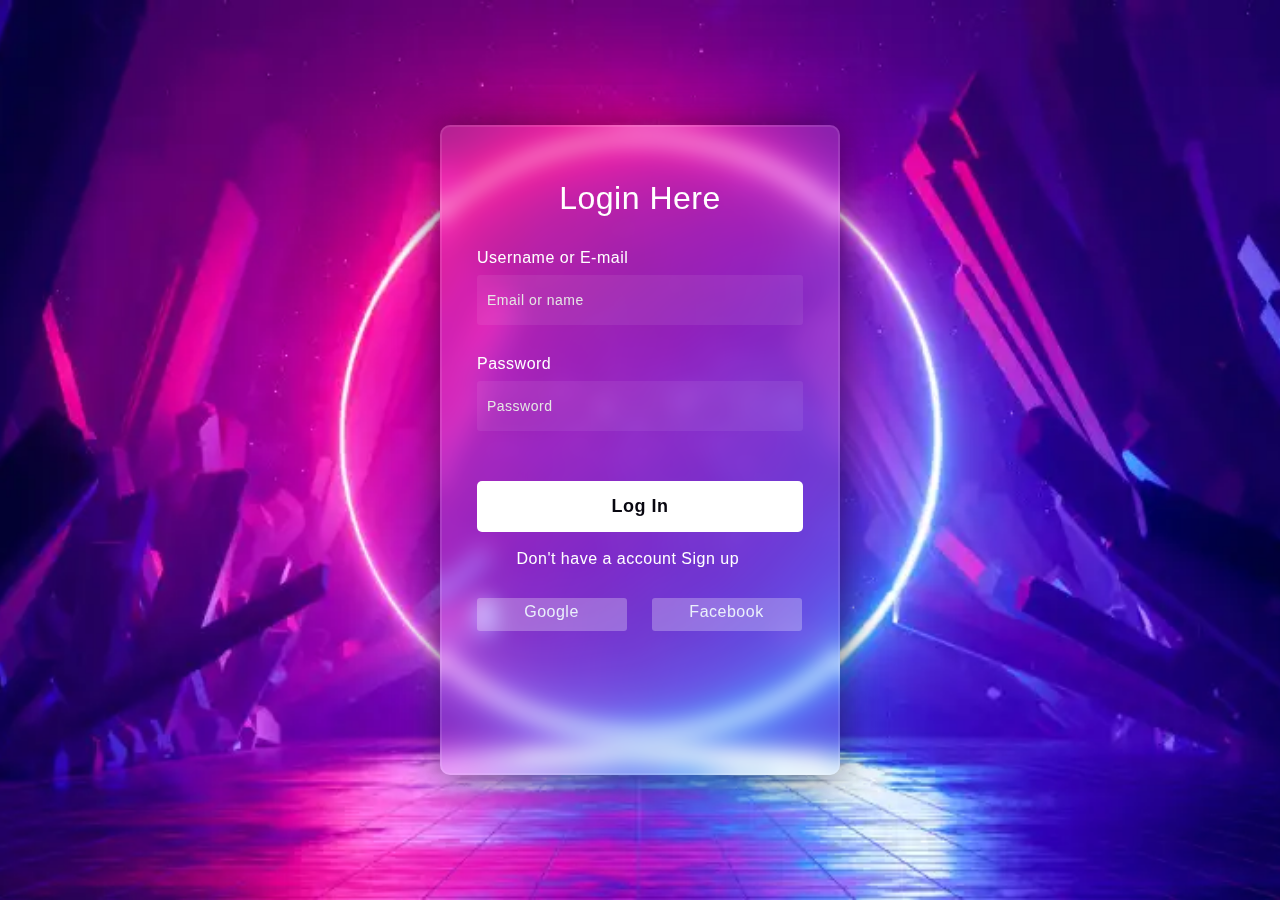
<file: login.html>
<!DOCTYPE html>
<html lang="en">
<head>
    <title>Gamers Event Login</title>
 
    <link rel="stylesheet" href="/assets/style.css">
<body oncontextmenu="return false;" ondragstart="return false" onselectstart="return false">
    
    <div class="background">
    </div>
    <form>
        <h3>Login Here</h3>

        <label for="username">Username or E-mail</label>
        <input type="text" placeholder="Email or name" id="username">

        <label for="password">Password</label>
        <input type="password" placeholder="Password" id="password">

        <button>Log In</button>
        <a href="signin.html" style="text-decoration:none;"> &nbsp;&nbsp;&nbsp;&nbsp;&nbsp;&nbsp;<p>
        </p>  &nbsp; &nbsp; &nbsp; &nbsp; Don't have a account Sign up</a>

        
        <div class="social">
          <div class="go"><i class="fab fa-google"></i>  Google</div>
          <div class="fb"><i class="fab fa-facebook"></i>  Facebook</div>
        </div>
    </form>
</body>
</html>
</file>
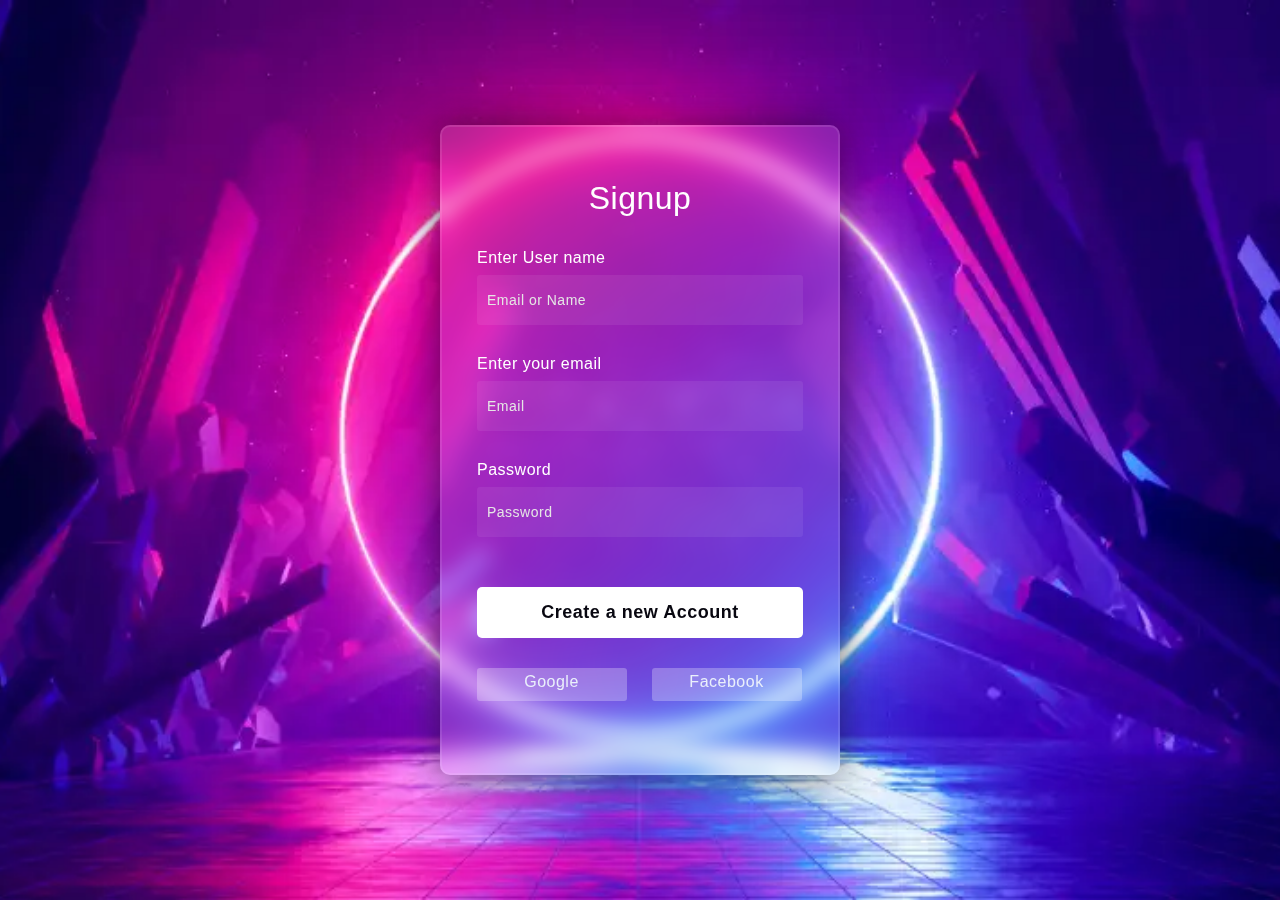
<file: signin.html>
<!DOCTYPE html>
<html lang="en">
<head>
  <!-- Design by foolishdeveloper.com -->
    <title>Gamers Event Signup</title>

    <link rel="stylesheet" href="./assets/style.css">
    <main>
      <a href="login.html" target="_blank" class="btn --animated">
          <span>Back</span>
      </a>
  </main>
</head>


<body oncontextmenu="return false;" ondragstart="return false" onselectstart="return false">
    <div class="background">
    </div>
    <form>
        <h3>Signup</h3>

        <label for="username">Enter User name</label>
        <input type="text" placeholder="Email or Name" id="username">

        <label for="email">Enter your email</label>
        <input type="email" placeholder="Email " id="email">

        <label for="password">Password</label>
        <input type="password" placeholder="Password" id="password">

        <button>Create a new Account</button>
        <div class="social">
          <div class="go"><i class="fab fa-google"></i>  Google</div>
          <div class="fb"><i class="fab fa-facebook"></i>  Facebook</div>
        </div>
    </form>
</body>
</html>
</file>
<file: assets/style.css>
*,
*:before,
*:after{
padding: 0;
margin: 0;
box-sizing: border-box;
}
body{
background-color: #080710;
background: url('/assets/img.jpg') no-repeat center fixed;     
background-size: cover;

}
.background{
width: 430px;
height: 520px;
position: absolute;
transform: translate(-50%,-50%);
left: 50%;
top: 50%;
}
.background .shape{
height: 200px;
width: 200px;
position: absolute;
border-radius: 50%;
}
.shape:first-child{
background: linear-gradient(
    #1845ad,
    #23a2f6
);
left: -80px;
top: -80px;
}
.shape:last-child{
background: linear-gradient(
    to right,
    #ff512f,
    #f09819
);
right: -30px;
bottom: -80px;
}
/* new button added */
:root {
--font: 1rem/1.2 "helvetica", sans-serif;
--bg-hover: linear-gradient(
    135deg,
    #e010e7 0%,
    #2654e9 20%,
    #62d6fa 37%,
    #fff 50%,
    #fc35ca 66%,
    #7559ff 72%,
    #101ee7 100%
);
--btn-color: #2e175e;
}

/* formating */
main {
display: flex;
width: 100%;
height: 100vh;
align-items: center;
justify-content: center;
}

/* button */
.btn {
display: table;
text-align: top ;
color: #ffffff;
text-decoration: none;
position: relative;
left: -750px;
top: -400px;
font: var(--font);
font-weight: bold;
padding: 18px 58px;
background-color: var(--btn-color);
overflow: hidden;
margin: 24px;
}

.--animated {
transition: all 1s;
}

.--animated span {
position: relative;
z-index: 9;
}

.--animated:after {
height: 100%;
width: 2000px;
transition: all 1s;
background: var(--bg-hover);
}

.--animated:before {
height: 26px;
width: 100%;
top: -50px;
z-index: 10;
opacity: 0;
background-color: rgba(255, 255, 255, 0.15);
}

.--animated:hover:before {
top: 0;
opacity: 1;
}
.--animated:hover:after {
left: -1750px;
}
.--animated:before,
a:after {
position: absolute;
top: 0;
left: 0;
z-index: 7;
display: block;
content: "";
}
.--animated:active:before {
height: 100%;
background-color: rgba(255, 255, 255, 0.8);
}
.--animated:active {
transform: scale(0.95);
transition: all 200ms;
}
/*  new button end   */
form{
height: 650px;
width: 400px;
background-color: rgba(255,255,255,0.13);
position: absolute;
transform: translate(-50%,-50%);
top: 50%;
left: 50%;
border-radius: 10px;
backdrop-filter: blur(10px);
border: 2px solid rgba(255,255,255,0.1);
box-shadow: 0 0 40px rgba(8,7,16,0.6);
padding: 50px 35px;
}
form *{
font-family: 'Poppins',sans-serif;
color: #ffffff;
letter-spacing: 0.5px;
outline: none;
border: none;
}
form h3{
font-size: 32px;
font-weight: 500;
line-height: 42px;
text-align: center;
}

label{
display: block;
margin-top: 30px;
font-size: 16px;
font-weight: 500;
}
input{
display: block;
height: 50px;
width: 100%;
background-color: rgba(255,255,255,0.07);
border-radius: 3px;
padding: 0 10px;
margin-top: 8px;
font-size: 14px;
font-weight: 300;
}
::placeholder{
color: #e5e5e5;
}
button{
margin-top: 50px;
width: 100%;
background-color: #ffffff;
color: #080710;
padding: 15px 0;
font-size: 18px;
font-weight: 600;
border-radius: 5px;
cursor: pointer;
}
.social{
margin-top: 30px;
display: flex;
}
.social div{
background: red;
width: 150px;
border-radius: 3px;
padding: 5px 10px 10px 5px;
background-color: rgba(255,255,255,0.27);
color: #eaf0fb;
text-align: center;
}
.social div:hover{
background-color: rgba(255,255,255,0.47);
}
.social .fb{
margin-left: 25px;
}
.social i{
margin-right: 4px;
}
</file>
